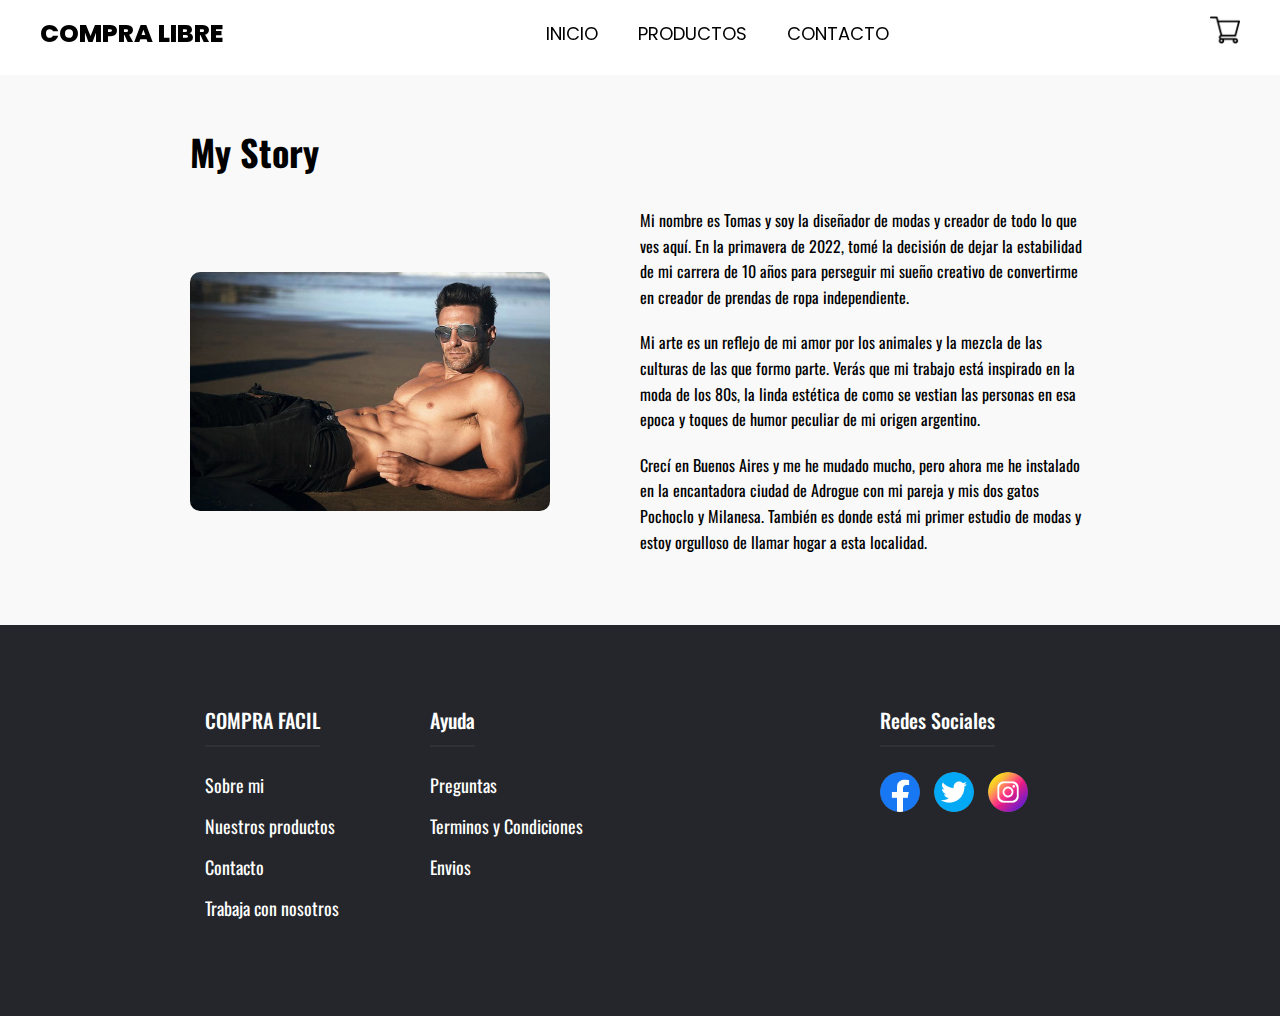
<file: proyectoprueba/celulares.html>
<!DOCTYPE html>
<html lang="en">
<head>
    <meta charset="UTF-8">
    <meta name="viewport" content="width=device-width, initial-scale=1.0">
    <title>Mi Historia</title>
    <link rel="stylesheet" href="styles.css">
    <link rel="shortcut icon" href="./img/compras.png" type="image/x-icon">
</head>
<body>
    <header><script src="./js/barra.js"></script></header>
    <br>
    <br>
    <br>
    <body>
      <section class="my-story">
        <div class="container2">
          <h2 class="section-title">My Story</h2>
          <div class="story-content">
            <div class="story-image">
              <img src="./img/Santiago-Camano-1024x679.jpg" alt="Tu foto">
            </div>
            <div class="story-text">
              <p>Mi nombre es Tomas y soy la diseñador de modas y creador de todo lo que ves aquí. En la primavera de 2022, tomé la decisión de dejar la estabilidad de mi carrera de 10 años para perseguir mi sueño creativo de convertirme en creador de prendas de ropa independiente.</p>
              <p>Mi arte es un reflejo de mi amor por los animales y la mezcla de las culturas de las que formo parte. Verás que mi trabajo está inspirado en la moda de los 80s, la linda estética de como se vestian las personas en esa epoca y toques de humor peculiar de mi origen argentino.</p>
              <p>Crecí en Buenos Aires y me he mudado mucho, pero ahora me he instalado en la encantadora ciudad de Adrogue con mi pareja y mis dos gatos Pochoclo y Milanesa. También es donde está mi primer estudio de modas y estoy orgulloso de llamar hogar a esta localidad.</p>
            </div>
          </div>
        </div>
      </section>
    </body>

    <script src="./js/footer.js"></script>

</body>
</html>
</file>
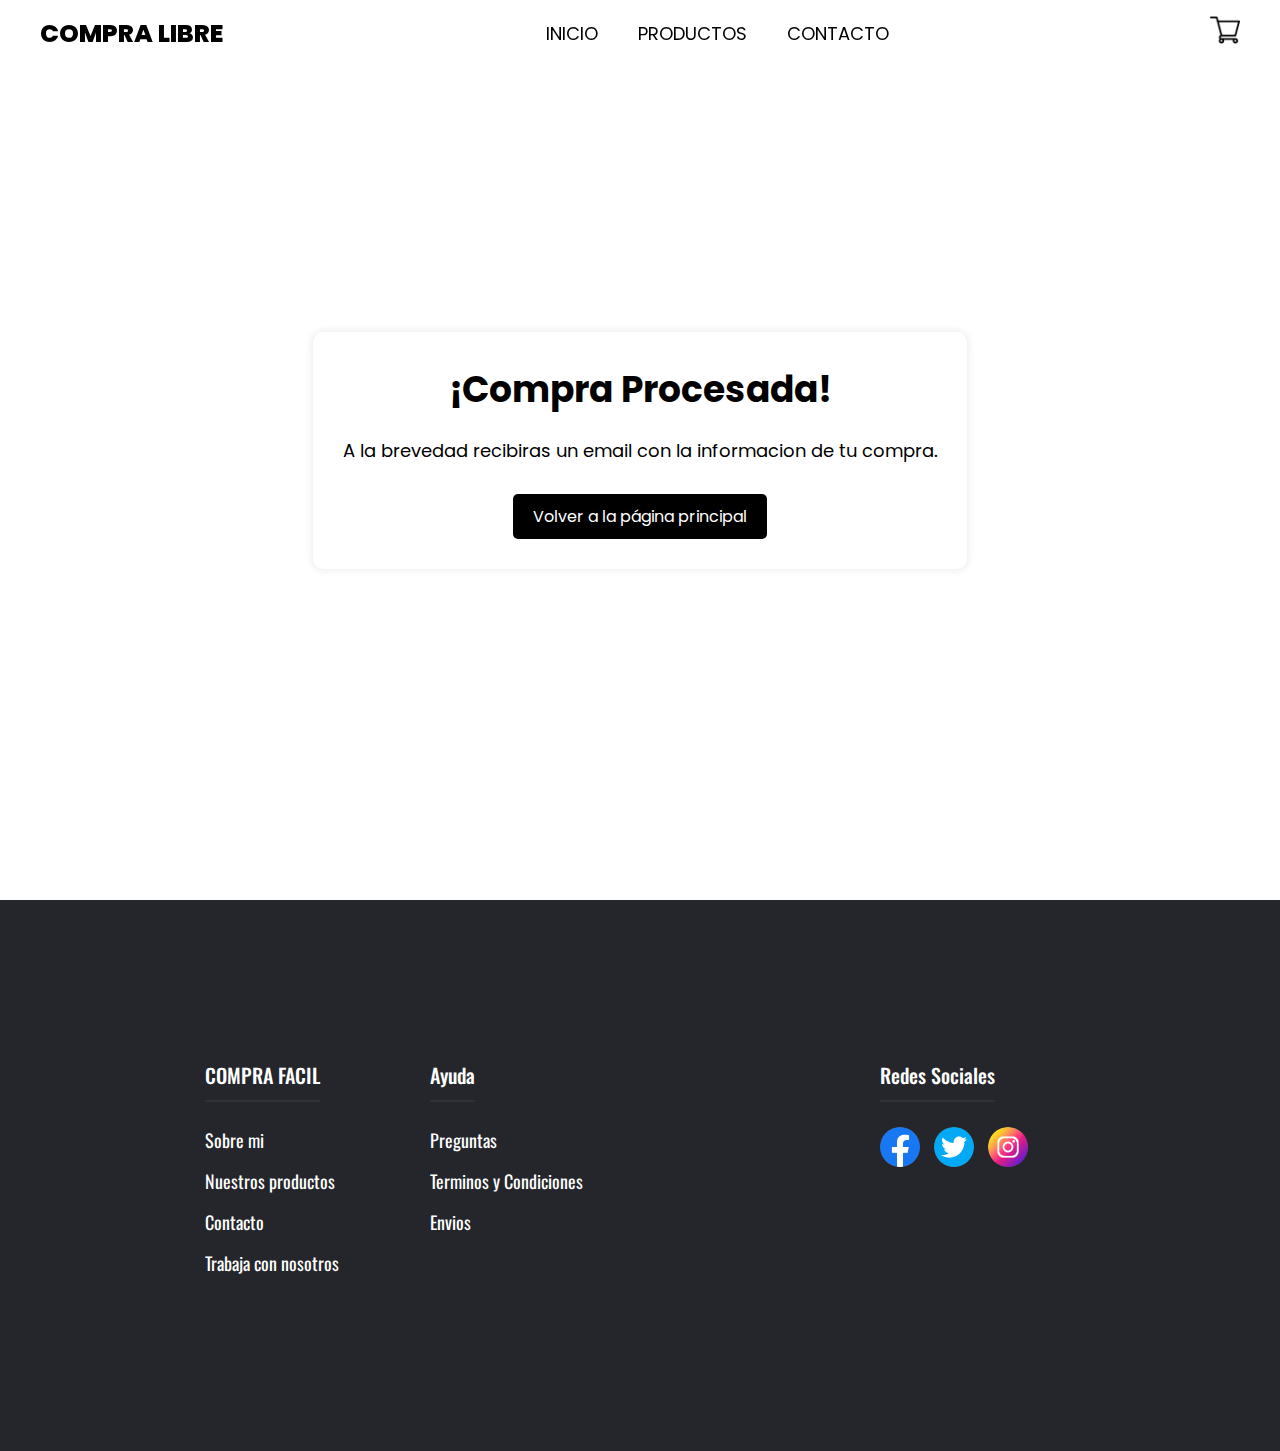
<file: proyectoprueba/compra.html>
<!DOCTYPE html>
<html lang="en">
<head>
    <meta charset="UTF-8">
    <meta name="viewport" content="width=device-width, initial-scale=1.0">
    <title>Comprar Realizada</title>
    <link rel="stylesheet" href="styles.css">
    <link rel="shortcut icon" href="./img/compras.png" type="image/x-icon">
    <link rel="shortcut icon" href="./img/compras.png" type="image/x-icon">
</head>
<body>
    <header><script src="./js/barra.js"></script></header>
    <body>
        <div class="container7">
            <div class="thank-you-container">
              <h1>¡Compra Procesada!</h1>
              <p>A la brevedad recibiras un email con la informacion de tu compra.</p>
              <a href="index.html" class="btn-home">Volver a la página principal</a>
            </div>
          </div>
    </body>
    <footer><script src="./js/footer.js"></script></footer>

</body>
</html>
</file>
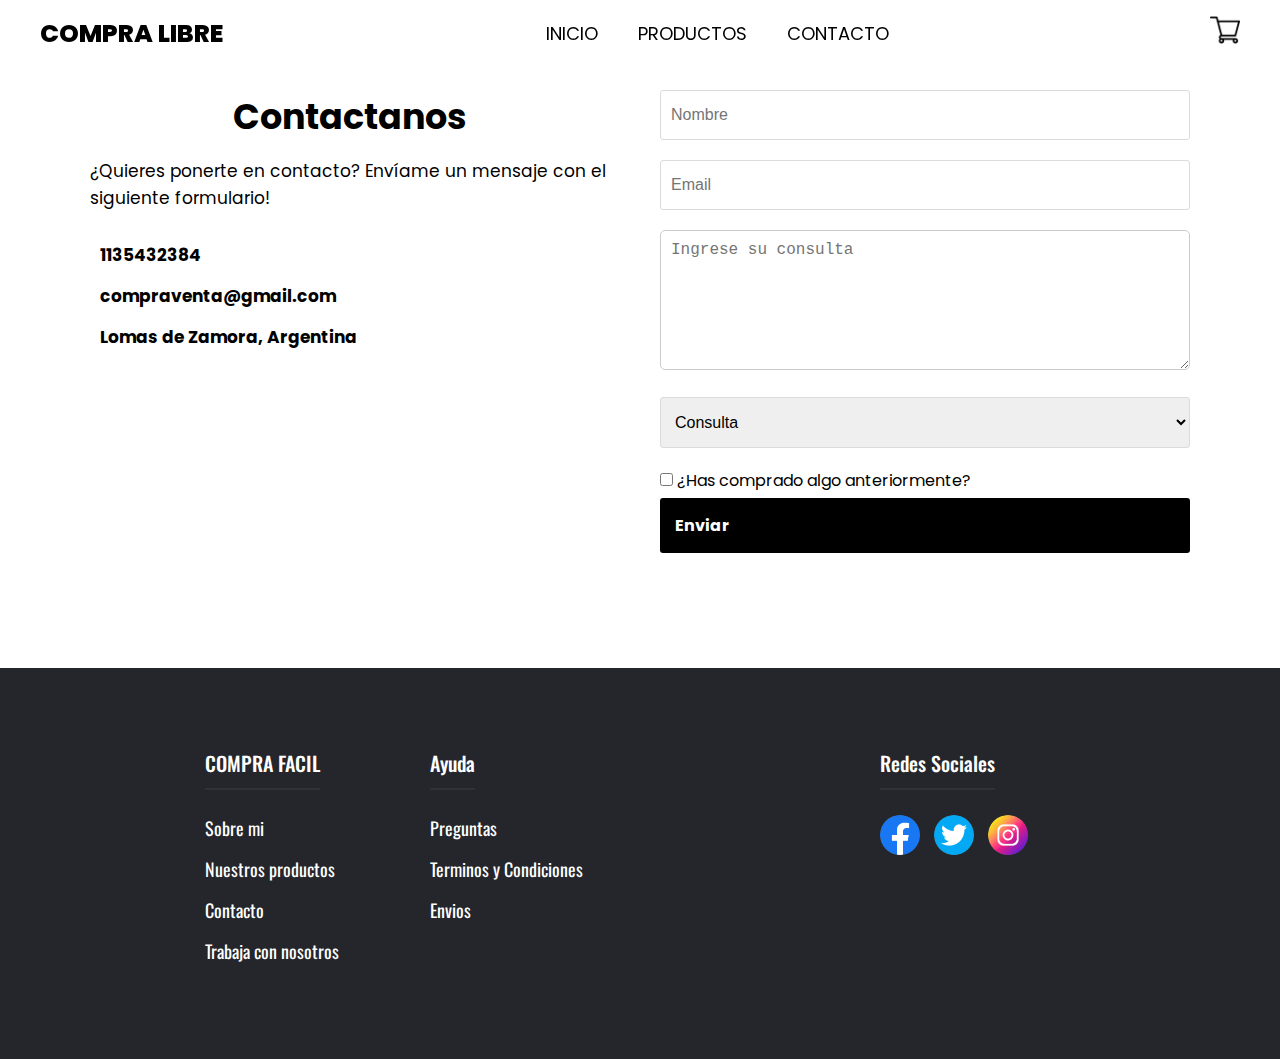
<file: proyectoprueba/contacto.html>
<!DOCTYPE html>
<html lang="en">
<head>
    <meta charset="UTF-8">
    <meta name="viewport" content="width=device-width, initial-scale=1.0">
    <title>Contacto</title>
    <link rel="shortcut icon" href="./img/compras.png" type="image/x-icon">
    <link rel="stylesheet" href="styles.css">
</head>
<body>
    <body>
        <div class="container-form">
            <div class="info-form">
                <H2>Contactanos</H2>
                <p>¿Quieres ponerte en contacto? Envíame un mensaje con el siguiente formulario!</p>
                <a href="#"><i class="fa fa-phone"></i>1135432384</a>
                <a href="#"><i class="fa fa-envelope"></i> compraventa@gmail.com</a>
                <a href="#"><i class="fa fa-map-marked"></i> Lomas de Zamora, Argentina</a>
            </div>
    
            <form action="#" autocomplete="off" onsubmit="return validarFormulario()">
                <input type="text" id="nombre" name="nombre" placeholder="Nombre" class="campo">
                <input type="email" id="email" name="email" placeholder="Email" class="campo">
                <textarea id="mensaje" name="mensaje" placeholder="Ingrese su consulta"></textarea>
                <select id="motivo" name="motivo" class="campo">
                    <option value="consulta">Consulta</option>
                    <option value="sugerencia">Sugerencia</option>
                    <option value="reclamo">Reclamo</option>
                    <option value="otros">Otros</option>
                </select>
                <label for="suscripcion" class="checkbox-label">
                    <input type="checkbox" id="suscripcion" name="suscripcion" value="suscripcion">
                    ¿Has comprado algo anteriormente?
                </label>
                <a href="./gracias.html" class="btn-enviar" onclick="validateForm(event)">Enviar</a>
            </form>
        </div>

        
        <br>
        <br>
        <br>
        <br>
        <script src="./js/validacion.js"></script>
    </body>

    <script src="./js/barra.js"></script>
    <script src="./js/footer.js"></script>
</body>
</html>
</file>
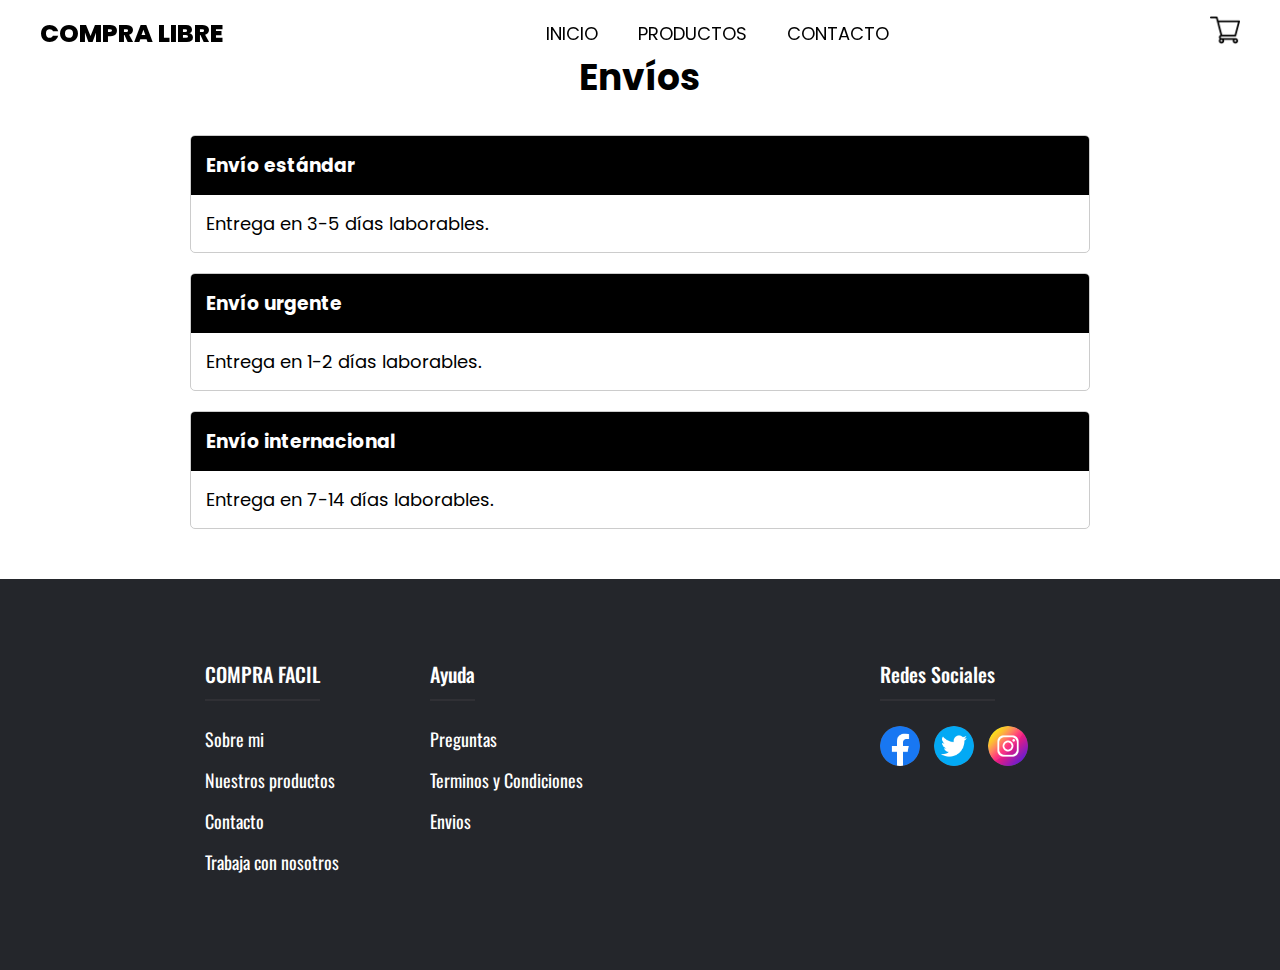
<file: proyectoprueba/envios.html>
<!DOCTYPE html>
<html lang="en">
<head>
    <meta charset="UTF-8">
    <meta name="viewport" content="width=device-width, initial-scale=1.0">
    <title>Envios</title>
    <link rel="shortcut icon" href="./img/compras.png" type="image/x-icon">
    <link rel="stylesheet" href="styles.css">
</head>
<body>
    <header><script src="./js/barra.js"></script></header>
    <br>
    <br>
    <body>
        <section class="shipping">
            <div class="container3">
              <h2>Envíos</h2>
              <div class="shipping-info">
                <div class="shipping-option">
                  <h3>Envío estándar</h3>
                  <p>Entrega en 3-5 días laborables.</p>
                </div>
                <div class="shipping-option">
                  <h3>Envío urgente</h3>
                  <p>Entrega en 1-2 días laborables.</p>
                </div>
                <div class="shipping-option">
                  <h3>Envío internacional</h3>
                  <p>Entrega en 7-14 días laborables.</p>
                </div>
              </div>
            </div>
          </section>
    </body>
    <br>
    <br>
      <script src="./js/footer.js"></script>
</body>
</html>
</file>
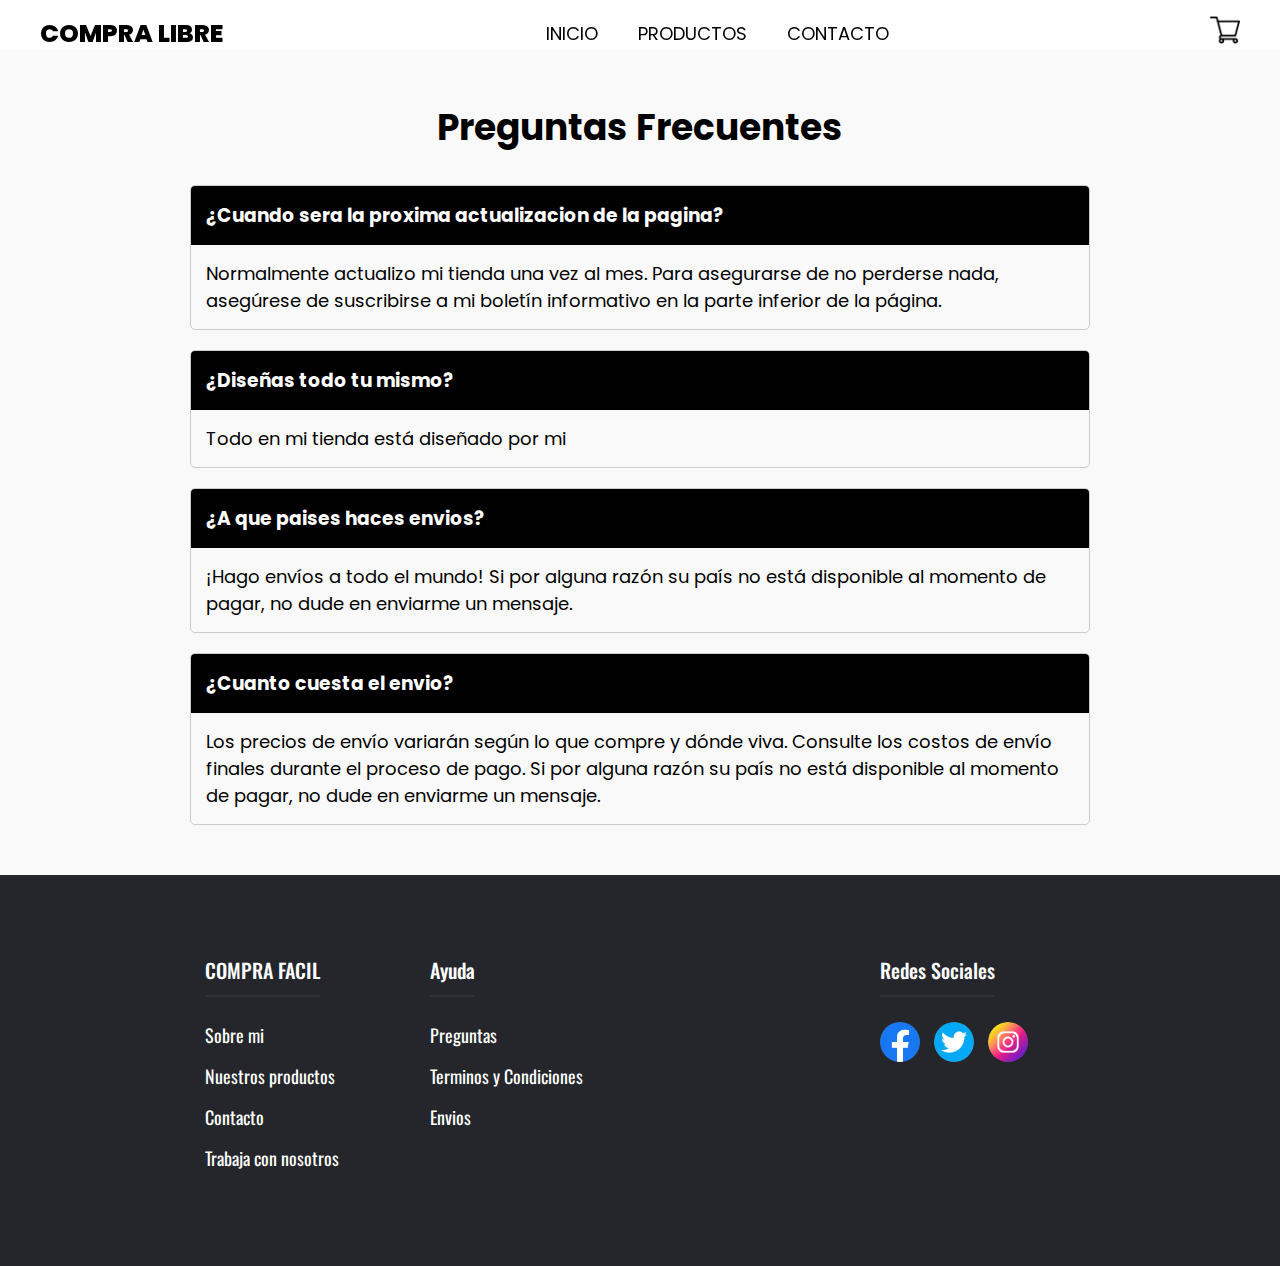
<file: proyectoprueba/faq.html>
<!DOCTYPE html>
<html lang="en">
<head>
    <meta charset="UTF-8">
    <meta name="viewport" content="width=device-width, initial-scale=1.0">
    <title>Preguntas frecuentes</title>
    <link rel="shortcut icon" href="./img/compras.png" type="image/x-icon">
    <link rel="stylesheet" href="styles.css">
</head>
<body>
    <header><script src="./js/barra.js"></script></header>
    <br>
    <br>
    <body>
        <section class="faq">
            <div class="container6">
              <h2>Preguntas Frecuentes</h2>
              <div class="faq-list">
                <div class="faq-item">
                  <h3 class="question">¿Cuando sera la proxima actualizacion de la pagina?</h3>
                  <div class="answer">
                    <p>Normalmente actualizo mi tienda una vez al mes. Para asegurarse de no perderse nada, asegúrese de suscribirse a mi boletín informativo en la parte inferior de la página.</p>
                  </div>
                </div>
                <div class="faq-item">
                  <h3 class="question">¿Diseñas todo tu mismo?</h3>
                  <div class="answer">
                    <p>Todo en mi tienda está diseñado por mi</p>
                  </div>
                </div>
                <div class="faq-item">
                    <h3 class="question">¿A que paises haces envios?</h3>
                    <div class="answer">
                      <p>¡Hago envíos a todo el mundo!

                        Si por alguna razón su país no está disponible al momento de pagar, no dude en enviarme un mensaje.</p>
                    </div>
                  </div>
                  <div class="faq-item">
                    <h3 class="question">¿Cuanto cuesta el envio?</h3>
                    <div class="answer">
                      <p>Los precios de envío variarán según lo que compre y dónde viva. Consulte los costos de envío finales durante el proceso de pago.

                        Si por alguna razón su país no está disponible al momento de pagar, no dude en enviarme un mensaje.</p>
                    </div>
                <!-- Agrega más preguntas y respuestas según sea necesario -->
              </div>
            </div>
          </section>
    </body>
    <script src="./js/footer.js"></script>
</body>
</html>
</file>
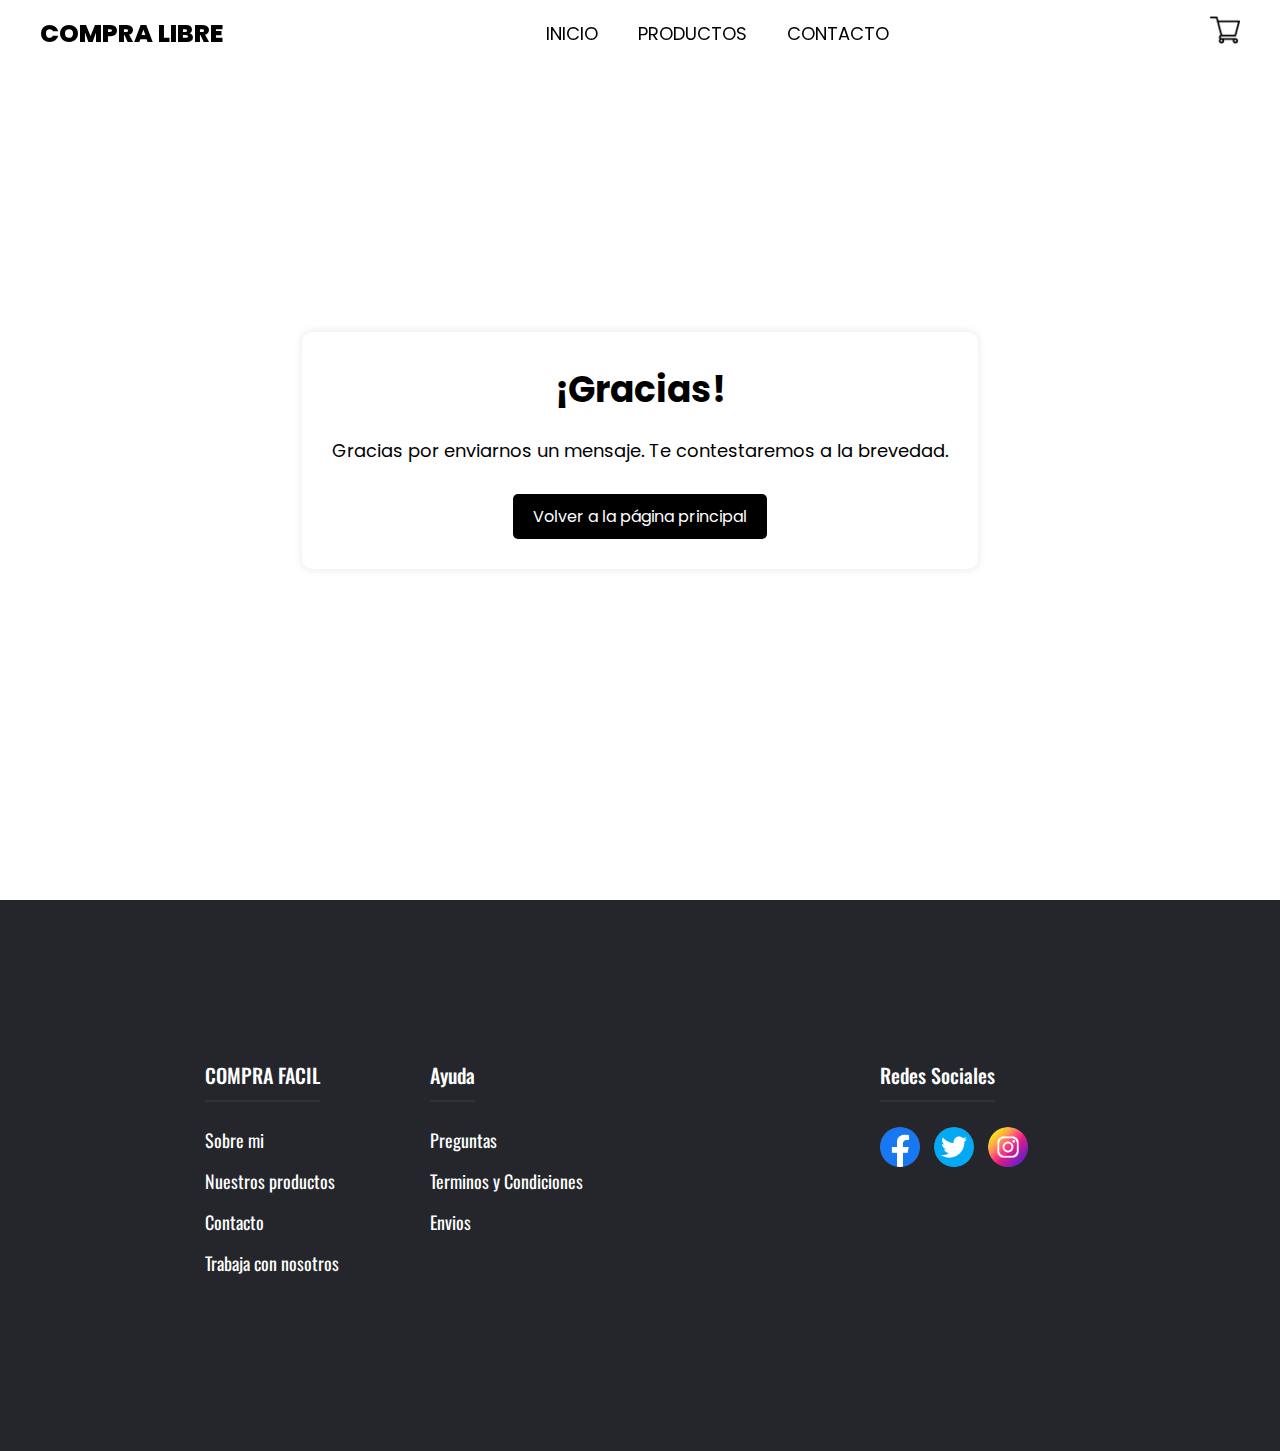
<file: proyectoprueba/gracias.html>
<!DOCTYPE html>
<html lang="en">
<head>
    <meta charset="UTF-8">
    <meta name="viewport" content="width=device-width, initial-scale=1.0">
    <title>Consulta enviada con exito</title>
    <link rel="stylesheet" href="styles.css">
</head>
<body>
    <header><script src="./js/barra.js"></script></header>
    <body>
        <div class="container7">
            <div class="thank-you-container">
              <h1>¡Gracias!</h1>
              <p>Gracias por enviarnos un mensaje. Te contestaremos a la brevedad.</p>
              <a href="index.html" class="btn-home">Volver a la página principal</a>
            </div>
          </div>
    </body>
    <footer><script src="./js/footer.js"></script></footer>
</body>
</html>
</file>
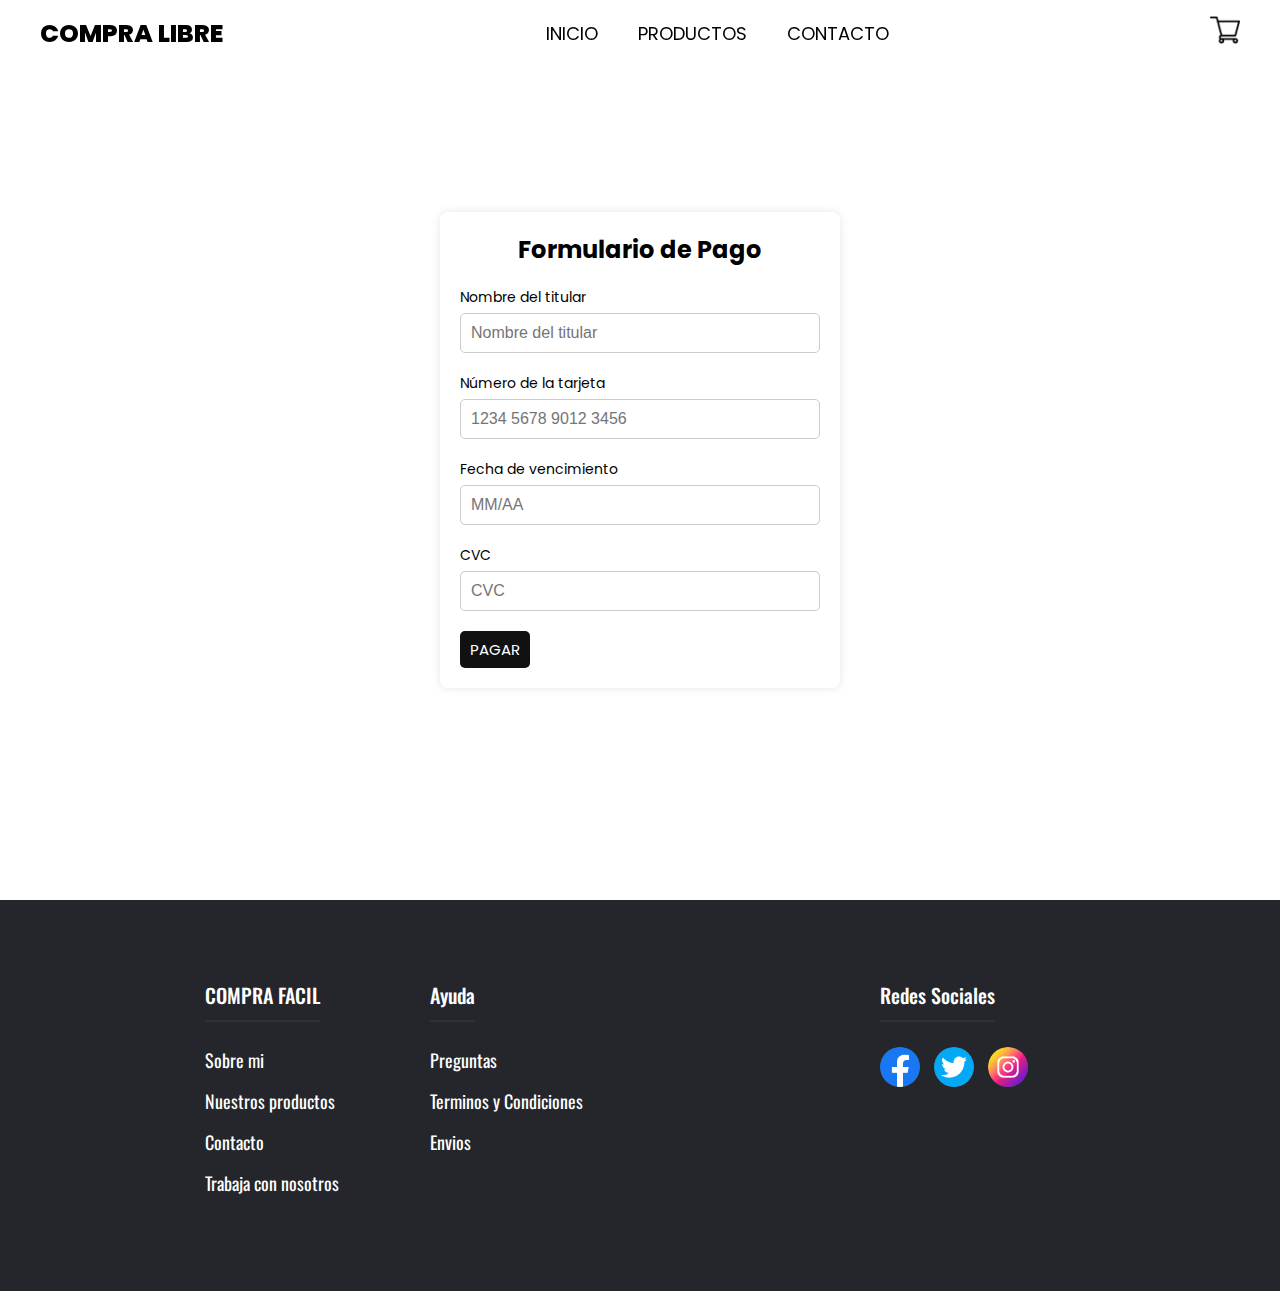
<file: proyectoprueba/pago.html>
<!DOCTYPE html>
<html lang="en">
<head>
    <meta charset="UTF-8">
    <meta name="viewport" content="width=device-width, initial-scale=1.0">
    <title>Comprar</title>
    <link rel="shortcut icon" href="./img/compras.png" type="image/x-icon">
    <link rel="stylesheet" href="styles.css">
</head>
<body>
    <div class="body2">
        <div class="payment-container">
            <form id="payment-form">
                <h2 class="form-title">Formulario de Pago</h2>
                <div class="form-row">
                    <label for="cardholder-name" class="form-label">Nombre del titular</label>
                    <input type="text" id="cardholder-name" class="form-input" placeholder="Nombre del titular" required>
                </div>
                <div class="form-row">
                    <label for="card-number" class="form-label">Número de la tarjeta</label>
                    <input type="text" id="card-number" class="form-input" placeholder="1234 5678 9012 3456" required>
                </div>
                <div class="form-row">
                    <label for="expiry-date" class="form-label">Fecha de vencimiento</label>
                    <input type="text" id="expiry-date" class="form-input" placeholder="MM/AA" required>
                </div>
                <div class="form-row">
                    <label for="cvc" class="form-label">CVC</label>
                    <input type="text" id="cvc" class="form-input" placeholder="CVC" required>
                </div>
                <a href="./compra.html" class="btn-2" onclick="validateForm2(event)">PAGAR</a>
            </form>
        </div>
    </div>

    <script src="./js/barra.js"></script>
    <script src="./js/footer.js"></script>
    <script src="./js/validacion.js"></script>
</body>
</html>
</file>
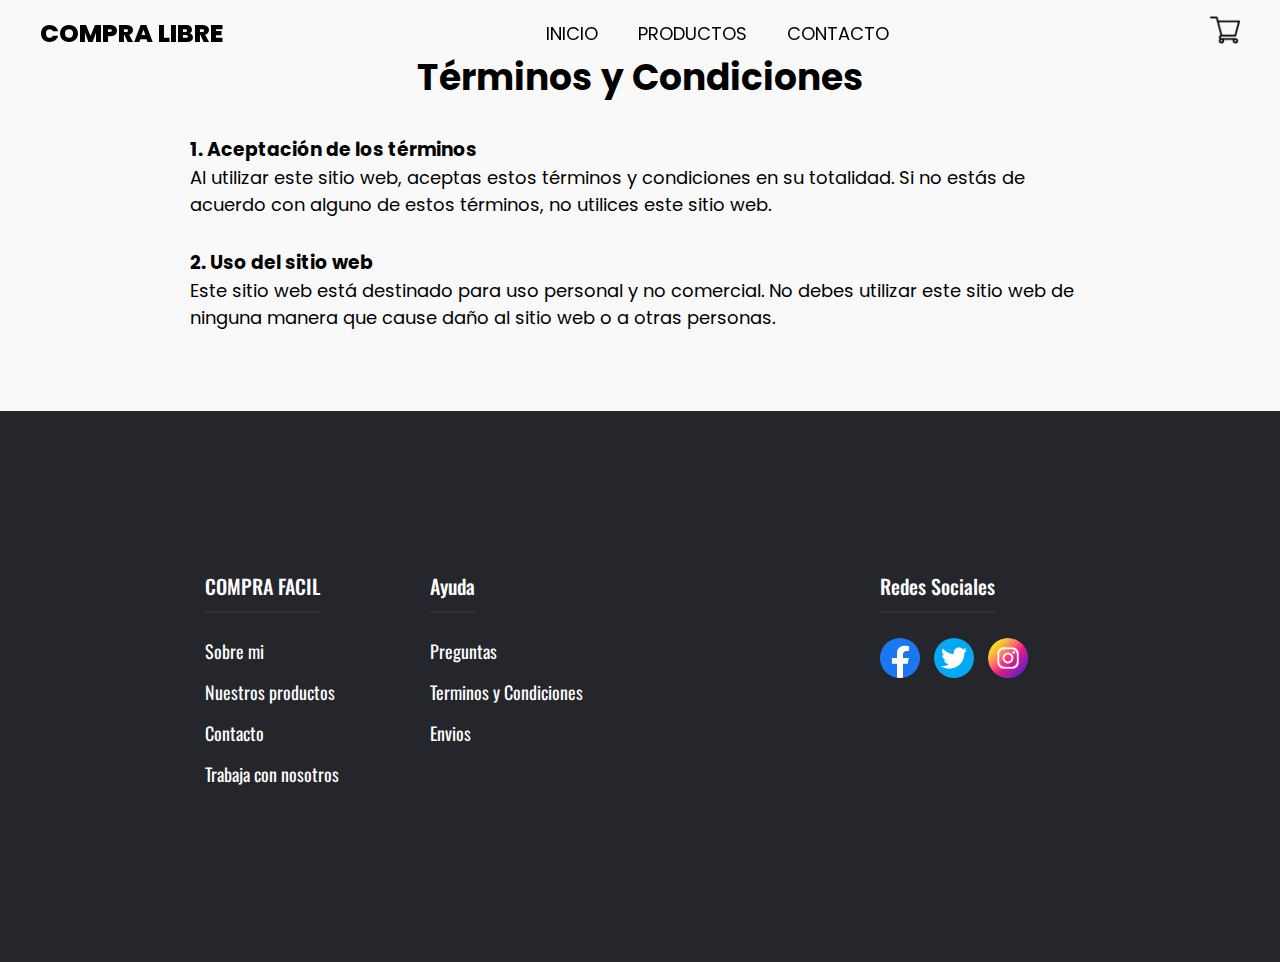
<file: proyectoprueba/terminos.html>
<!DOCTYPE html>
<html lang="en">
<head>
    <meta charset="UTF-8">
    <meta name="viewport" content="width=device-width, initial-scale=1.0">
    <title>Terminos y condiciones</title>
    <link rel="shortcut icon" href="./img/compras.png" type="image/x-icon">
    <link rel="stylesheet" href="styles.css">
</head>
<body>
    <header><script src="./js/barra.js"></script></header>
    <body>
        <section class="terminos-y-condiciones">
            <div class="container5">
              <h2>Términos y Condiciones</h2>
              <div class="contenido">
                <h3>1. Aceptación de los términos</h3>
                <p>Al utilizar este sitio web, aceptas estos términos y condiciones en su totalidad. Si no estás de acuerdo con alguno de estos términos, no utilices este sitio web.</p>
                <h3>2. Uso del sitio web</h3>
                <p>Este sitio web está destinado para uso personal y no comercial. No debes utilizar este sitio web de ninguna manera que cause daño al sitio web o a otras personas.</p>
                <!-- Agrega más secciones de términos y condiciones según sea necesario -->
              </div>
            </div>
          </section>
    </body>
    <footer><script src="./js/footer.js"></script></footer>
</body>
</html>
</file>
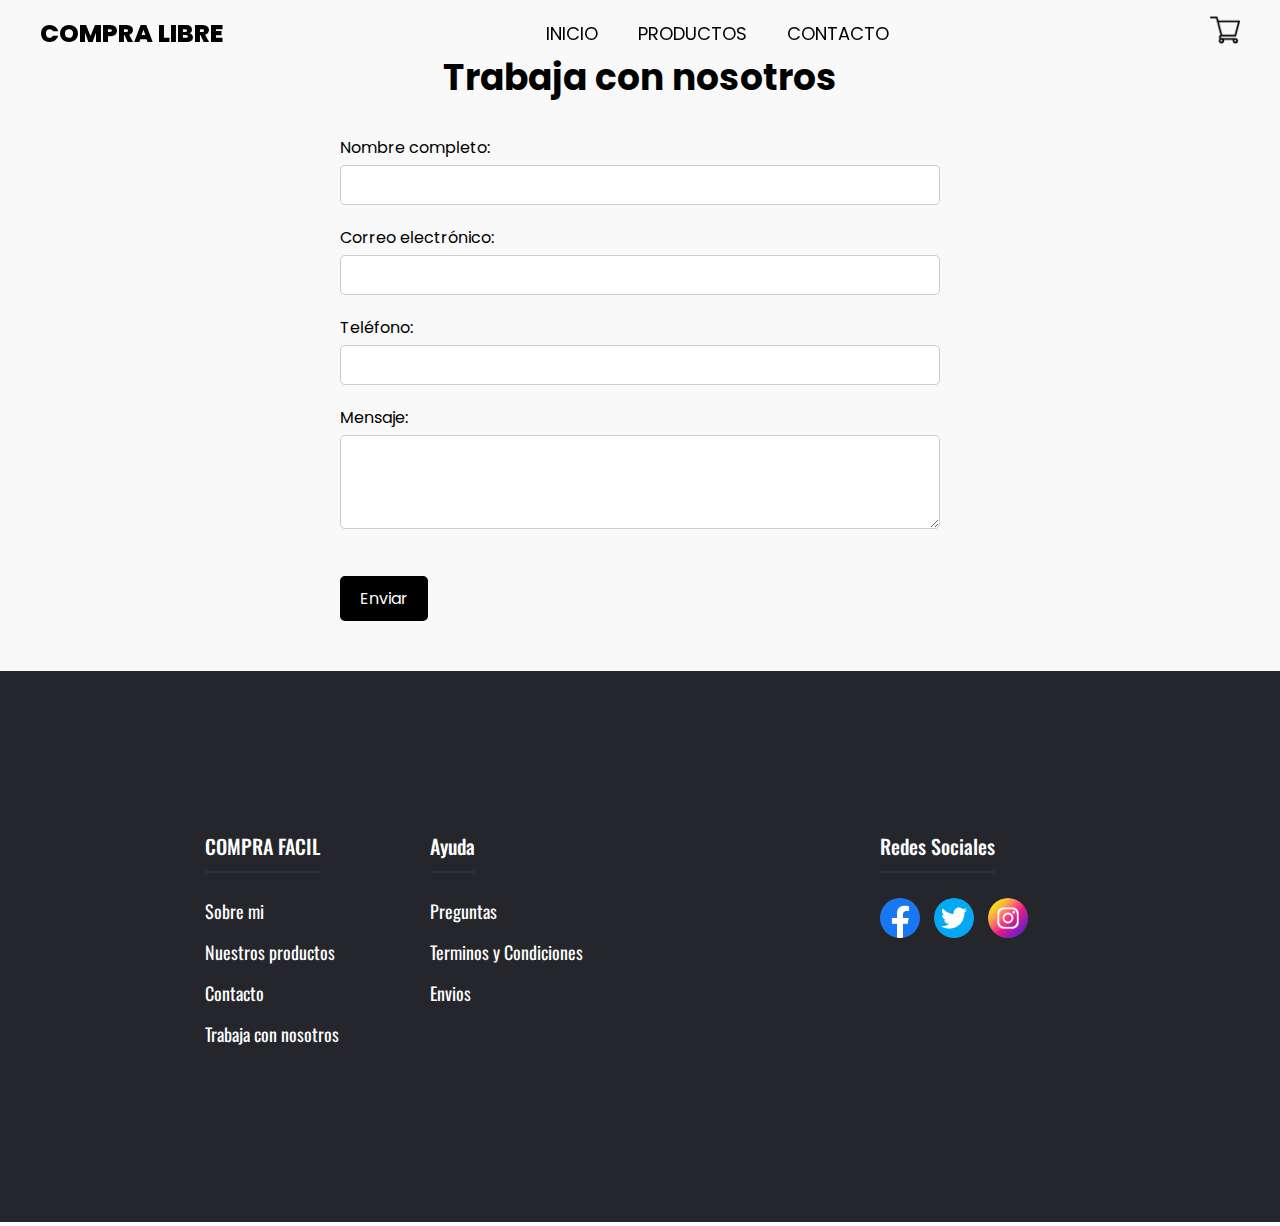
<file: proyectoprueba/trabaja.html>
<!DOCTYPE html>
<html lang="en">
<head>
    <meta charset="UTF-8">
    <meta name="viewport" content="width=device-width, initial-scale=1.0">
    <title>Trabaja con nosotros</title>
    <link rel="shortcut icon" href="./img/compras.png" type="image/x-icon">
    <link rel="stylesheet" href="styles.css">
</head>
<body>
    <header><script src="./js/barra.js"></script></header>
    <body>
        <section class="trabaja-con-nosotros">
            <div class="container4">
              <h2>Trabaja con nosotros</h2>
              <form action="#" method="POST">
                <div class="form-group">
                  <label for="nombre">Nombre completo:</label>
                  <input type="text" id="nombre" name="nombre" required>
                </div>
                <div class="form-group">
                  <label for="email">Correo electrónico:</label>
                  <input type="email" id="email" name="email" required>
                </div>
                <div class="form-group">
                  <label for="telefono">Teléfono:</label>
                  <input type="tel" id="telefono" name="telefono">
                </div>
                <div class="form-group">
                  <label for="mensaje">Mensaje:</label>
                  <textarea id="mensaje" name="mensaje" rows="4" required></textarea>
                </div>
                <a href="./gracias.html" class="btn-home" onclick="validateForm(event)">Enviar</a>
              </form>
            </div>
          </section>
    </body>
    <script src="./js/validacion.js"></script>
    <footer><script src="./js/footer.js"></script></footer>
</body>
</html>
</file>
<file: proyectoprueba/styles.css>
@import url('https://fonts.googleapis.com/css2?family=Oswald:wght@200..700&family=Poppins:ital,wght@0,100;0,200;0,300;0,400;0,500;0,600;0,700;0,800;0,900;1,100;1,200;1,300;1,400;1,500;1,600;1,700;1,800;1,900&display=swap');

/*
font-family: "Poppins", sans-serif;
font-family: "Oswald", sans-serif;
*/

*
{
    margin: 0;
    padding: 0;
    box-sizing: border-box;
    text-decoration: none;
    list-style: none;
}

body
{
    font-family: "Poppins", sans-serif;

}

img
{
    max-width: 100%;
}

.container
{
    max-width: 1200px;
    margin: 0 auto;
}

.header
{
    display: flex;
    align-items: center;
    min-height: 80vh;
    background-color: rgb(255, 255, 255);
    padding: 70px 0;
}

.menu
{
    position: fixed;
    top:  0;
    left: 0;
    right: 0;
    display: flex;
    align-items: center;
    justify-content: space-between;
}

.logo
{
    font-size: 25px;
    color: black;
    text-transform: uppercase;
    font-weight: 800;
}

.menu .navbar ul li
{
    position: relative;
    float: left;

}
.menu .navbar ul li a
{
    font-size: 18px;
    padding: 20px;
    color: black;
    display: block;
    transition: all .5s ease;

}
#menu
{
    display: none;

}

.menu-photo
{
    width: 25px;

}

.menu label
{
    cursor: pointer;
    display: none;

}

.submenu
{
    position: relative;
}

.submenu #carrito
{
    display: none;
}

.submenu:hover #carrito
{
    display: block;
    position: absolute;
    right: 0;
    backdrop-filter: blur(10px);
    top: 100%;
    z-index: 1;
    background-color: #4E4B5076;
    padding: 20px;
    min-width: 400px;

}

#img-carrito
{
    width: 30px;
}

table
{
    width: 100%;

}

th,td {

    color: white;
}

.borrar
{
    background-color: #111111;
    border-radius: 50%;
    padding: 5px 10px;
    text-decoration: none;
    color: #ffffff;
    font-weight: 800;
    cursor: pointer;
}

.header-content
{
    margin-top: 80px;
    display: flex;
    justify-content: space-between;
    align-items: center;
    flex: 1;
    padding: 0 200px;
}

.headerimg
{
    flex-basis: 50%;
    text-align: center;
}

.headertxt
{
    flex-basis: 50%;
    text-align: center;
}

.headertxt h1
{
    font-size: 90px;
    line-height: 1;
    font-family: "Oswald", sans-serif;
    margin-bottom: 15px;
}

.headertxt p
{
    font-size: 20px;
    text-transform: uppercase;
    margin-bottom: 20px;
}

.btn-1
{
    display: inline-block;
    padding: 11px 25px;
    background-color: black;
    color: white;
    border-radius: 5px;
}

.ofertas
{
    padding: 20 0 0 0;
    display: flex;
    justify-content: space-between;

}

.ofertas-1
{
    display: flex;
    align-items: center;
    flex-basis: calc(33.3% - 15px);
    background-color: #F5F5F5;
    padding: 35px;
}

.ofertasImg
{
    flex-basis: 160%;
    margin-right: 15px;
}

.ofertasImg img
{
    width: 400px;
}

.ofertastxt
{
    flex-basis: 50%;
    text-align: center;
}

.ofertastxt h3
{
    font: 25px;
    font-family: "Oswald", sans-serif;
}

.container2
{
    max-width: 1200px;
    margin: 0 auto;
    font-family: "Oswald", sans-serif;
}

footer
{
    background-color: #24262b;
    padding: 80px 0;
}

.footer-row
{
    display: flex;
    flex-wrap: wrap;
}

.footer-links
{
    width: 25%;
    padding: 0 15px;
}

.footer-links h4
{
    font-size: 20px;
    color: white;
    margin-bottom: 25px;
    font-weight: 500;
    border-bottom: 2px solid #3f3c4176;
    padding-bottom: 10px;
    display: inline-block;
}

.footer-links ul li a
{
    font-size: 18px;
    text-decoration: none;
    color: white;
    display: block;
    margin-bottom: 15px;
    transition: all .3s ease;

}

.footer-links ul li a:hover
{
    color: white;
    padding-left: 6px;
}

.social-link img
{
    display: inline-block;
    min-height: 40px;
    width: 40px;
    background-color: rgba(255,255,255, 0.2);
    margin: 0 10px 10px 0;
    text-align: center;
    line-height: 40px;
    border-radius: 50%;
    color: white;
    transition: all .5s ease;
}

.social-link img:hover
{
    background-color: aqua;
}

.ofertas img
{
    width: 175px;
}

.menu.active
{
    background-color: white;
}
.scroll
{
    height: 100px;
}

.menu ul li a:hover
{
    background: black;
    color: white;
}

.conteiner-item
{
    margin: 0 auto;
    max-width: 1200px;
    display: grid;
    grid-template-columns: repeat(3,1fr);
    gap: 20px;
}

.item
{
    border-radius: 10px;
}

.item:hover
{
    box-shadow: 0 10px 20px rgba(0, 0, 0, 0.20);
}

.info-product
{
    padding: 15px 30px;
    line-height: 2;
    display: flex;
    flex-direction: column;
    gap: 10px;
}

.info-product h2
{
    font-size: 15px;
}

.item img
{
    width: 300px;
    height: 400px;
    object-fit: cover;
    border-radius: 10px 10px 0 0;
}

.precio
{
    font-size: 15px;
    font-weight: 900;
}

.info-product button
{
    border: none;
    background: none;
    background-color: black;
    color: white;
    padding: 15px 10px;
    cursor: pointer;

}

.container-form{
    width: 100%;
    max-width: 1100px;
    margin: auto;
    display: grid;
    grid-template-columns: repeat(2,1fr);
    grid-gap: 50px;
    margin-top: 90px;
}
.container-form h2{
    margin-bottom: 15px;
    font-size: 35px
}
.container-form p{
    font-size: 17px;
    line-height: 1.6;
    margin-bottom: 30px;
}
.container-form a{
    font-size: 17px;
    display: inline-block;
    text-decoration: none;
    width: 100%;
    margin-bottom: 15px;
    color: black;
    font-weight: 700;
}
.container-form a i{
    color: rgb(5, 5, 5);
    margin-right: 10px;
}
.container-form form .campo, textarea{
    width: 100%;
    padding: 15px 10px;
    font-size: 16px;
    border: 1px solid #dbdbdb;
    margin-bottom: 20px;
    border-radius: 3px;
    outline: 0px;
}
.container-form form textarea{
    max-width: 530px;
    min-width: 530px;
    min-height: 140px;
    max-height: 150px;
}
.container-form .btn-enviar{
  padding: 15px;
  font-size: 16px;
  border: none;
  outline: 0px;
  background: rgb(0, 0, 0);
  color: white;
  border-radius: 3px;
  cursor: pointer;
  transition: all 300ms ease;
}
.container-form .btn-enviar:hover{
    background:#4E4B5076;
}

.btn-2
{
    display: inline-block;
    padding: 7px 10px;
    background-color: #111111;
    color: #ffffff;
    border-radius: 5px;
    font-size: 15px;
    transition: all 300ms ease;
}

.btn-2:hover
{
    background:#4E4B5076;
}

.my-story {
    padding: 50px 0;
    background-color: #f9f9f9;
  }
  
  .container2 {
    max-width: 900px;
    margin: 0 auto;
  }
  
  .section-title {
    font-size: 36px;
    text-align:justify;
    margin-bottom: 30px;
  }
  
  .story-content {
    display: flex;
    flex-wrap: wrap;
    justify-content: space-between;
    align-items: center;
  }
  
  .story-image {
    flex: 0 0 40%; 
    max-width: 40%; 
  }
  
  .story-image img {
    display: block;
    width: 100%;
    border-radius: 10px;
  }
  
  .story-text {
    flex: 0 0 50%; 
    max-width: 50%; 
  }
  
  .story-text p {
    margin-bottom: 20px;
    font-size: 16px;
    line-height: 1.6;
  }

  .container3 {
    max-width: 900px;
    margin: 0 auto;
  }
  
  h2 {
    font-size: 36px;
    text-align: center;
    margin-bottom: 30px;
  }
  
  .shipping-info {
    display: grid;
    gap: 20px;
  }
  
  .shipping-option {
    border: 1px solid #ccc;
    border-radius: 5px;
    overflow: hidden;
  }
  
  .shipping-option h3 {
    background-color: #000000;
    color: #fff;
    padding: 15px;
    margin: 0;
  }
  
  .shipping-option p {
    padding: 15px;
    margin: 0;
  }

  .trabaja-con-nosotros {
    padding: 50px 0;
    background-color: #f9f9f9;
  }
  
  .container4 {
    max-width: 900px;
    margin: 0 auto;
  }
  
  h2 {
    font-size: 36px;
    text-align: center;
    margin-bottom: 30px;
  }
  
  form {
    max-width: 600px;
    margin: 0 auto;
  }
  
  .form-group {
    margin-bottom: 20px;
  }
  
  label {
    display: block;
    margin-bottom: 5px;
  }
  
  input[type="text"],
  input[type="email"],
  input[type="tel"],
  textarea {
    width: 100%;
    padding: 10px;
    font-size: 16px;
    border: 1px solid #ccc;
    border-radius: 5px;
  }
  
  textarea {
    resize: vertical;
  }
  #app
  {
    margin-top: 100px;
  }
  button {
    background-color: #000000;
    color: #fff;
    padding: 10px 20px;
    border: none;
    border-radius: 5px;
    font-size: 16px;
    cursor: pointer;
  }
  
  button:hover {
    background-color: #4E4B5076;
  }

  .terminos-y-condiciones {
    padding: 50px 0;
    background-color: #f9f9f9;
  }
  
  .container5 {
    max-width: 900px;
    margin: 0 auto;
  }
  
  h2 {
    font-size: 36px;
    text-align: center;
    margin-bottom: 30px;
  }

  .contenido {
    font-size: 16px;
  }
  
  h3 {
    margin-top: 20px;
  }
  
  p {
    margin-bottom: 20px;
  }

  .faq {
    padding: 50px 0;
    background-color: #f9f9f9;
  }
  
  .container6 {
    max-width: 900px;
    margin: 0 auto;
  }
  
  h2 {
    font-size: 36px;
    text-align: center;
    margin-bottom: 30px;
  }
  
  .faq-list {
    display: grid;
    gap: 20px;
  }
  
  .faq-item {
    border: 1px solid #ccc;
    border-radius: 5px;
    overflow: hidden;
  }
  
  .question {
    background-color: #000000;
    color: #fff;
    padding: 15px;
    margin: 0;
  }
  
  .answer {
    padding: 15px;
  }
  
  .answer p {
    margin: 0;
  }

  .container7 {
    display: flex;
    justify-content: center;
    align-items: center;
    height: 100vh;
  }
  
  .thank-you-container {
    text-align: center;
    background: #ffffff;
    padding: 30px;
    border-radius: 10px;
    box-shadow: 0 0 10px rgba(0, 0, 0, 0.1);
  }
  
  h1 {
    font-size: 36px;
    margin-bottom: 20px;
  }
  
  p {
    font-size: 18px;
    margin-bottom: 30px;
  }
  
  .btn-home {
    display: inline-block;
    padding: 10px 20px;
    background-color: #000000;
    color: #ffffff;
    text-decoration: none;
    border-radius: 5px;
    transition: background-color 0.3s;
  }
  
  .btn-home:hover {
    background-color: #4E4B5076;
  }

  .body2
  {
    font-family: "Poppins", sans-serif;
    background-color: #ffffff;
    display: flex;
    justify-content: center;
    align-items: center;
    height: 100vh;
    margin: 0;
  }
  .payment-container {
    width: 400px;
    padding: 20px;
    background: white;
    box-shadow: 0 0 10px rgba(0, 0, 0, 0.1);
    border-radius: 8px;
}

.form-title {
    text-align: center;
    margin-bottom: 20px;
    font-size: 24px;
}

.form-row {
    margin-bottom: 20px;
}

.form-label {
    display: block;
    margin-bottom: 5px;
    font-size: 14px;
}

.form-input {
    width: calc(100% - 20px);
    padding: 10px;
    border: 1px solid #ccc;
    border-radius: 4px;
    font-size: 16px;
}


@media screen and (max-width: 768px)
{
    .menu
    {
      padding: 5px;
    }
    .submenu #carrito
    {
    flex-direction: column;
    }
    .container-form
    {
      display: block;
      flex-direction: column;
      padding: 20px;

    }
    .trabaja-con-nosotros
    {
      margin-top: 60px;
      padding: 20px;
    }
    .menu .navbar
    {
        flex-direction:column;
    }

    .menu.navbar ul li 
    {
        width: 100%;

    }

    #menu:checked ~ .navbar
    {
        display: initial;
    }

    .logo
    {
        display: none;
    }

    .submenu:hover #carrito
    {
      min-width: 100%; 

    }

    .header
    {
        min-height: 0vh;
    }

    .header-content
    {
        padding: 50px 0;
        flex-direction: column;
    }

    .headerimg
    {
        display: none;
    }

    .headertxt
    {
        flex-basis: 100%;
        text-align: center;
    }

    .headertxt h1 
    {
        font-size: 70px;
    }

    .ofertas
    {
        padding: 30px 30px 0 30px;
        flex-direction: column;
    }

    .ofertas-1
    {
        margin-bottom: 30px;
    }

    .conteiner-item {
        grid-template-columns: 1fr; /* Una sola columna para dispositivos móviles */
      }
    .item img {
        border-radius: 5px; /* Ajuste del radio de borde */
      }
    
      .payment-container
      {
        margin-top: 50px;
        
      }

      .container5
      {
        margin-top: 50px;
        padding: 15px;
      }

      .container3
      {
        margin-top: 50px;
      }
      

}

@media screen and (max-width: 480px) {
  .menu {
    display: flex;
    justify-content: space-between; /* Ajusta el espacio entre los elementos */
    align-items: center;
    flex-wrap: nowrap; /* Evita que los elementos se envuelvan a la siguiente línea */
}

.navbar {
    width: 100%;
    background-color: #ffffff; /* Cambia el color de fondo de la barra de navegación si es necesario */
    z-index: 1000;
    padding: 5px 0; /* Reducir el espacio de relleno superior e inferior */
}

.navbar ul {
    display: flex;
    justify-content: flex-start; /* Alinea los elementos a la izquierda */
    align-items: center;
    padding: 0;
    margin: 0;
    list-style: none;
}

.navbar ul li {
    margin: 0 2px; /* Reducir aún más el margen horizontal entre elementos */
    margin-bottom: 0; /* Elimina el margen inferior */
}

.menu .navbar ul li a {
    padding: 4px 6px; /* Reducir el espaciado interno */
     /* Reducir aún más el tamaño de la fuente */
}

.submenu {
    position: static; /* Cambia la posición a estática */
}

.submenu #carrito {
    position: static; /* Cambia la posición a estática */
    display: none; /* Oculta el carrito por defecto */
}

.submenu:hover #carrito {
    display: block; /* Muestra el carrito al pasar el ratón */
}
}
</file>
